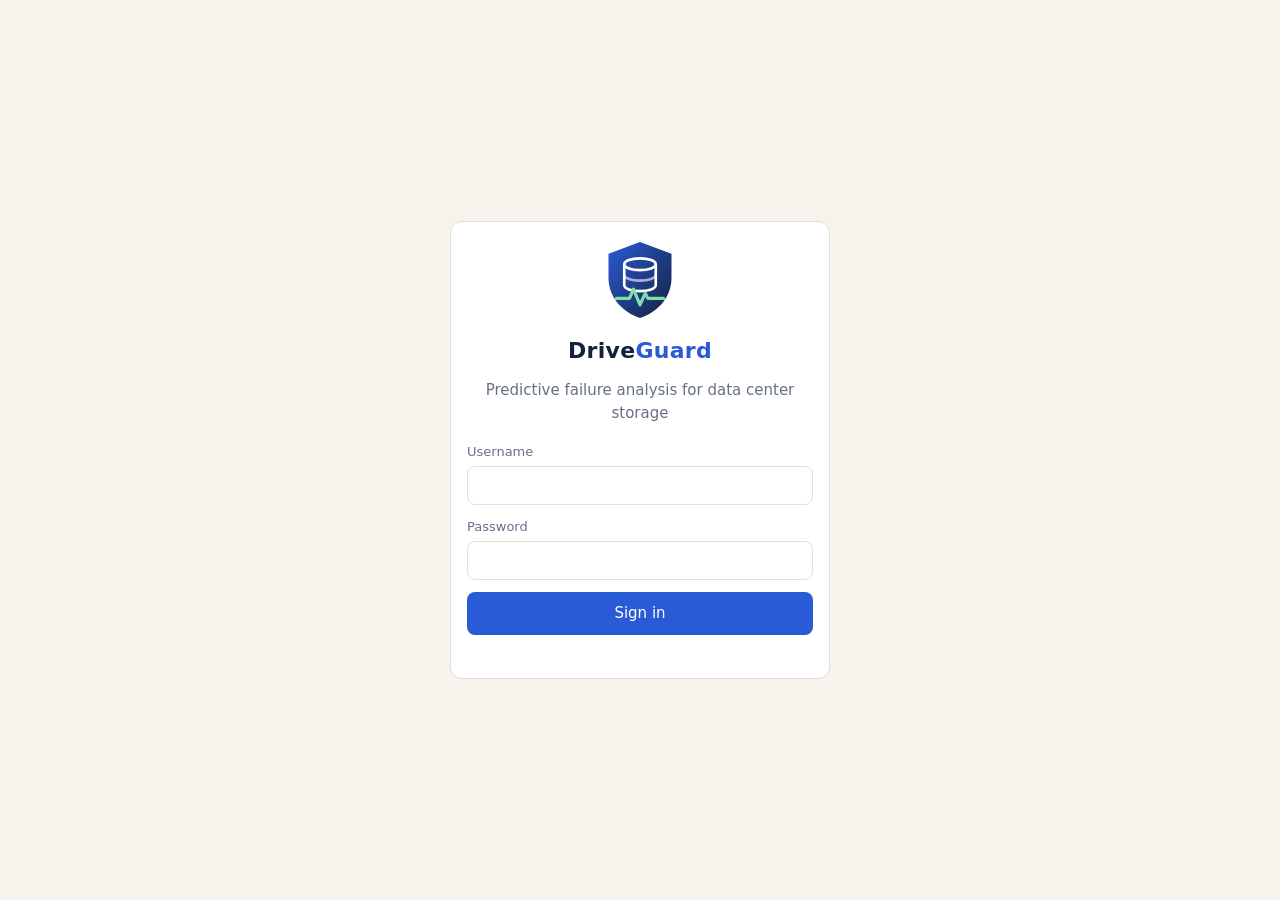
<file: frontend/index.html>
<!doctype html>
<html lang="en">
<head>
<meta charset="utf-8">
<meta name="viewport" content="width=device-width, initial-scale=1">
<title>DriveGuard</title>
<link rel="icon" href="logo.svg" type="image/svg+xml">
<link rel="stylesheet" href="style.css">
</head>
<body>

<section id="login">
  <form id="loginForm" class="card login-card" autocomplete="off">
    <img src="logo.svg" alt="DriveGuard logo" class="logo">
    <div class="brand center">Drive<b>Guard</b></div>
    <p class="muted center tag-line">Predictive failure analysis for data center storage</p>
    <label>Username<input id="u" required></label>
    <label>Password<input id="p" type="password" required></label>
    <button class="btn" type="submit">Sign in</button>
    <p id="loginErr" class="err center"></p>
  </form>
</section>

<div id="shell" hidden>
  <aside class="side">
    <div class="side-brand"><img src="logo.svg" alt="" width="34" height="34"><div class="brand">Drive<b>Guard</b></div></div>
    <nav id="nav">
      <a data-v="fleet">Fleet Dashboard</a>
      <a data-v="drives">Drive Risk Details</a>
      <a data-v="model">Model Results</a>
      <a data-v="sim">Failure Simulation</a>
      <a data-v="assistant">AI Assistant</a>
      <a data-v="logs">System Logs</a>
    </nav>
    <div class="who"><span id="whoName"></span><span id="whoRole" class="pill"></span>
      <button class="btn ghost" id="out">Sign out</button></div>
  </aside>
  <main id="view"></main>
</div>

<script src="chart.umd.js"></script>
<script src="script.js"></script>
</body>
</html>
</file>
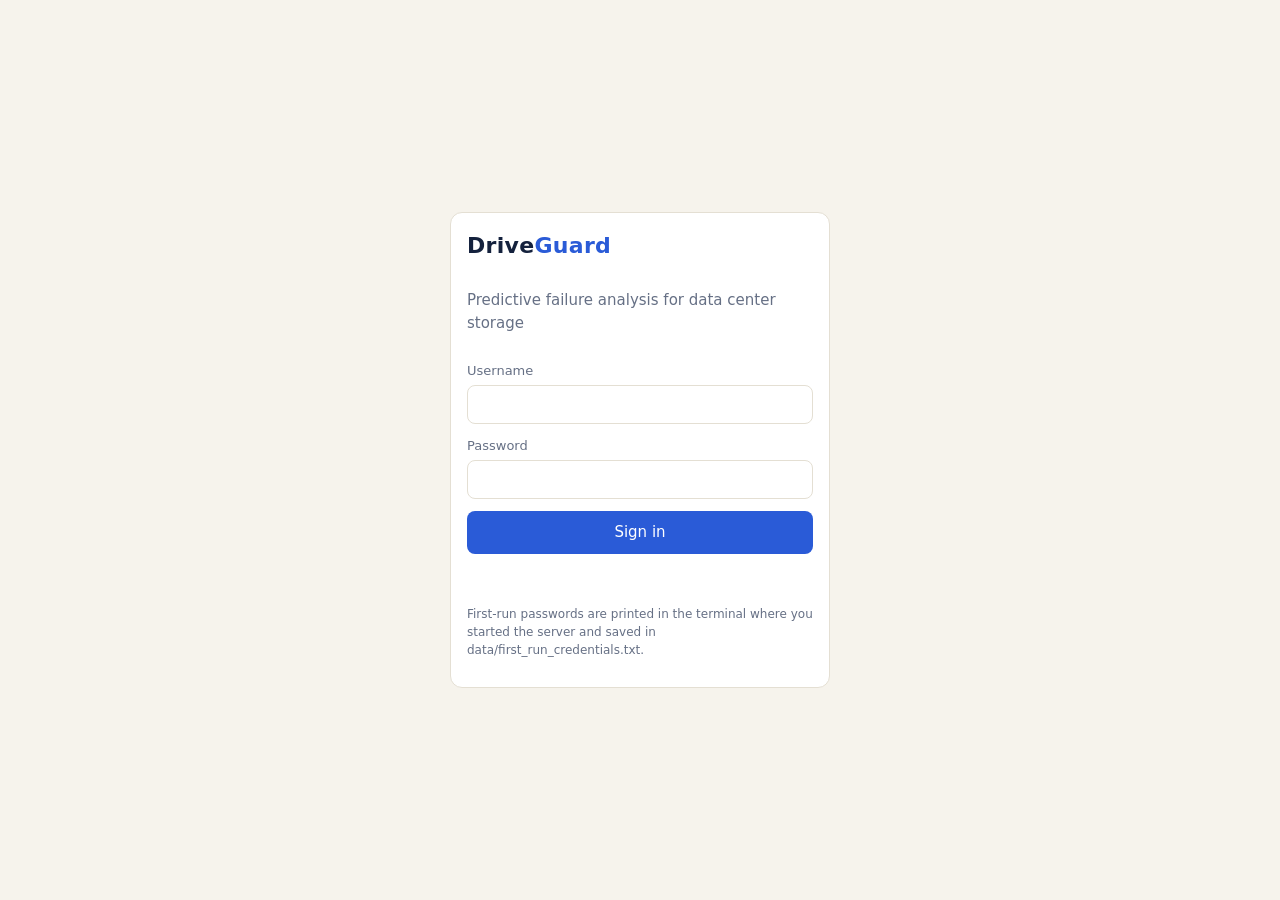
<file: DriveGuard_site/DriveGuard_site/frontend/index.html>
<!doctype html>
<html lang="en">
<head>
<meta charset="utf-8">
<meta name="viewport" content="width=device-width, initial-scale=1">
<title>DriveGuard</title>
<link rel="stylesheet" href="style.css">
</head>
<body>

<section id="login">
  <form id="loginForm" class="card login-card" autocomplete="off">
    <div class="brand">Drive<b>Guard</b></div>
    <p class="muted">Predictive failure analysis for data center storage</p>
    <label>Username<input id="u" required></label>
    <label>Password<input id="p" type="password" required></label>
    <button class="btn" type="submit">Sign in</button>
    <p id="loginErr" class="err"></p>
    <p class="muted small">First-run passwords are printed in the terminal where you started the server and saved in data/first_run_credentials.txt.</p>
  </form>
</section>

<div id="shell" hidden>
  <aside class="side">
    <div class="brand">Drive<b>Guard</b></div>
    <nav id="nav">
      <a data-v="fleet">Fleet Dashboard</a>
      <a data-v="drives">Drive Risk Details</a>
      <a data-v="sim">Failure Simulation</a>
      <a data-v="assistant">AI Assistant</a>
      <a data-v="logs">System Logs</a>
    </nav>
    <div class="who"><span id="whoName"></span><span id="whoRole" class="pill"></span>
      <button class="btn ghost" id="out">Sign out</button></div>
  </aside>
  <main id="view"></main>
</div>

<script src="chart.umd.js"></script>
<script src="script.js"></script>
</body>
</html>
</file>
<file: frontend/style.css>
:root{--bg:#f6f3ec;--card:#fff;--ink:#1d2433;--muted:#667085;--line:#e4dfd3;--navy:#14213d;--ok:#2f855a;--watch:#c27c0e;--risk:#c0392b;--accent:#2a5bd7}
*{box-sizing:border-box}
body{margin:0;font:15px/1.5 "Segoe UI",system-ui,sans-serif;background:var(--bg);color:var(--ink)}
[hidden]{display:none!important}
.muted{color:var(--muted)} .small{font-size:12px}
.brand{font-size:22px;font-weight:600;letter-spacing:.3px}
.center{text-align:center}
.logo{width:84px;height:84px;margin:0 auto}
.tag-line{margin:0 0 6px}
.side-brand{display:flex;align-items:center;gap:10px} .brand b{color:#7aa2ff}
#login{min-height:100vh;display:grid;place-items:center;padding:16px}
.login-card{width:100%;max-width:380px;display:flex;flex-direction:column;gap:12px}
.login-card .brand{color:var(--navy)} .login-card .brand b{color:var(--accent)}
label{display:flex;flex-direction:column;gap:4px;font-size:13px;color:var(--muted)}
input,select{padding:9px 10px;border:1px solid var(--line);border-radius:8px;font:inherit;color:var(--ink);background:#fff}
.btn{background:var(--accent);color:#fff;border:0;border-radius:8px;padding:10px 14px;font:inherit;cursor:pointer}
.btn.ghost{background:transparent;border:1px solid #3a4a6e;color:#cfd8ee;padding:6px 10px;font-size:13px}
.btn.sm{padding:5px 10px;font-size:13px}
.err{color:var(--risk);margin:0;min-height:1em}
#shell{display:grid;grid-template-columns:230px 1fr;min-height:100vh}
.side{background:var(--navy);color:#fff;padding:20px 14px;display:flex;flex-direction:column;gap:20px;position:sticky;top:0;height:100vh}
nav{display:flex;flex-direction:column;gap:2px}
nav a{padding:9px 12px;border-radius:8px;color:#cfd8ee;cursor:pointer}
nav a:hover{background:#1f3159} nav a.on{background:#2a5bd7;color:#fff}
.who{margin-top:auto;display:flex;flex-direction:column;gap:8px;font-size:13px}
.pill{display:inline-block;padding:1px 8px;border-radius:99px;background:#27406e;font-size:11px;width:fit-content}
main{padding:24px 28px;max-width:1200px;width:100%}
h1{font-size:22px;margin:0 0 4px} h2{font-size:16px;margin:0 0 10px}
.card{background:var(--card);border:1px solid var(--line);border-radius:12px;padding:16px}
.grid{display:grid;gap:14px;margin:14px 0}
.g4{grid-template-columns:repeat(auto-fit,minmax(170px,1fr))}
.g2{grid-template-columns:repeat(auto-fit,minmax(340px,1fr))}
.kpi .n{font-size:28px;font-weight:600} .kpi .l{font-size:12px;color:var(--muted)}
.n.risk{color:var(--risk)} .n.watch{color:var(--watch)} .n.ok{color:var(--ok)}
.banner{display:block;padding:12px 14px;border-radius:10px;background:#fff7e6;border:1px solid #f0d9a6;margin:14px 0;font-size:14px}
.banner.info{background:#eef3ff;border-color:#c9d8ff}
canvas{max-height:280px}
table{width:100%;border-collapse:collapse;font-size:13px}
th,td{text-align:left;padding:7px 8px;border-bottom:1px solid var(--line);white-space:nowrap}
th{color:var(--muted);font-weight:500}
.scroll{overflow-x:auto}
tr.click{cursor:pointer} tr.click:hover{background:#f3f6ff}
.tag{padding:1px 8px;border-radius:99px;font-size:11px;color:#fff}
.tag.failed{background:var(--risk)} .tag.ind{background:var(--watch)} .tag.none{background:#98a2b3}
.bar{display:flex;gap:10px;flex-wrap:wrap;align-items:end;margin:12px 0}
.ok-t{color:var(--ok)} .bad-t{color:var(--risk)}
ul{margin:6px 0 0 18px;padding:0}
@media(max-width:800px){#shell{grid-template-columns:1fr}.side{position:static;height:auto}main{padding:16px}}

.chip{display:inline-block;padding:3px 10px;border-radius:99px;font-size:12px;background:#e8eefc;color:#1b3a8a;margin:2px 4px 2px 0;cursor:pointer;border:0}
.chip.demo{background:#fff1d6;color:#8a5a00;cursor:default}.chip.real{background:#dcf5e6;color:#1f6b45;cursor:default}
.tag.high{background:var(--risk)}.tag.elev{background:var(--watch)}.tag.low{background:var(--ok)}
.chat{display:flex;flex-direction:column;gap:10px;margin:12px 0;max-height:52vh;overflow:auto}
.msg{padding:10px 12px;border-radius:10px;white-space:pre-wrap;max-width:85%}
.msg.me{background:#e8eefc;align-self:flex-end}.msg.bot{background:#fff;border:1px solid var(--line)}
.row{display:flex;gap:8px}.row input{flex:1}
.bar .btn.alt{background:#fff;color:var(--accent);border:1px solid var(--accent)}
.prog{height:6px;background:#e4dfd3;border-radius:4px;overflow:hidden;margin-top:8px}.prog i{display:block;height:100%;width:40%;background:var(--accent);animation:mv 1.2s infinite linear}
@keyframes mv{0%{margin-left:-40%}100%{margin-left:100%}}
.cm{display:grid;grid-template-columns:auto 1fr 1fr;gap:4px;max-width:340px;font-size:13px;text-align:center}
.cm div{padding:10px;border-radius:6px;background:#f3f1ea}.cm .h{background:none;color:var(--muted)}
</file>
<file: DriveGuard_site/DriveGuard_site/frontend/style.css>
:root{--bg:#f6f3ec;--card:#fff;--ink:#1d2433;--muted:#667085;--line:#e4dfd3;--navy:#14213d;--ok:#2f855a;--watch:#c27c0e;--risk:#c0392b;--accent:#2a5bd7}
*{box-sizing:border-box}
body{margin:0;font:15px/1.5 "Segoe UI",system-ui,sans-serif;background:var(--bg);color:var(--ink)}
[hidden]{display:none!important}
.muted{color:var(--muted)} .small{font-size:12px}
.brand{font-size:22px;font-weight:600;letter-spacing:.3px} .brand b{color:#7aa2ff}
#login{min-height:100vh;display:grid;place-items:center;padding:16px}
.login-card{width:100%;max-width:380px;display:flex;flex-direction:column;gap:12px}
.login-card .brand{color:var(--navy)} .login-card .brand b{color:var(--accent)}
label{display:flex;flex-direction:column;gap:4px;font-size:13px;color:var(--muted)}
input,select{padding:9px 10px;border:1px solid var(--line);border-radius:8px;font:inherit;color:var(--ink);background:#fff}
.btn{background:var(--accent);color:#fff;border:0;border-radius:8px;padding:10px 14px;font:inherit;cursor:pointer}
.btn.ghost{background:transparent;border:1px solid #3a4a6e;color:#cfd8ee;padding:6px 10px;font-size:13px}
.btn.sm{padding:5px 10px;font-size:13px}
.err{color:var(--risk);margin:0;min-height:1em}
#shell{display:grid;grid-template-columns:230px 1fr;min-height:100vh}
.side{background:var(--navy);color:#fff;padding:20px 14px;display:flex;flex-direction:column;gap:20px;position:sticky;top:0;height:100vh}
nav{display:flex;flex-direction:column;gap:2px}
nav a{padding:9px 12px;border-radius:8px;color:#cfd8ee;cursor:pointer}
nav a:hover{background:#1f3159} nav a.on{background:#2a5bd7;color:#fff}
.who{margin-top:auto;display:flex;flex-direction:column;gap:8px;font-size:13px}
.pill{display:inline-block;padding:1px 8px;border-radius:99px;background:#27406e;font-size:11px;width:fit-content}
main{padding:24px 28px;max-width:1200px;width:100%}
h1{font-size:22px;margin:0 0 4px} h2{font-size:16px;margin:0 0 10px}
.card{background:var(--card);border:1px solid var(--line);border-radius:12px;padding:16px}
.grid{display:grid;gap:14px;margin:14px 0}
.g4{grid-template-columns:repeat(auto-fit,minmax(170px,1fr))}
.g2{grid-template-columns:repeat(auto-fit,minmax(340px,1fr))}
.kpi .n{font-size:28px;font-weight:600} .kpi .l{font-size:12px;color:var(--muted)}
.n.risk{color:var(--risk)} .n.watch{color:var(--watch)} .n.ok{color:var(--ok)}
.banner{display:block;padding:12px 14px;border-radius:10px;background:#fff7e6;border:1px solid #f0d9a6;margin:14px 0;font-size:14px}
.banner.info{background:#eef3ff;border-color:#c9d8ff}
canvas{max-height:280px}
table{width:100%;border-collapse:collapse;font-size:13px}
th,td{text-align:left;padding:7px 8px;border-bottom:1px solid var(--line);white-space:nowrap}
th{color:var(--muted);font-weight:500}
.scroll{overflow-x:auto}
tr.click{cursor:pointer} tr.click:hover{background:#f3f6ff}
.tag{padding:1px 8px;border-radius:99px;font-size:11px;color:#fff}
.tag.failed{background:var(--risk)} .tag.ind{background:var(--watch)} .tag.none{background:#98a2b3}
.bar{display:flex;gap:10px;flex-wrap:wrap;align-items:end;margin:12px 0}
.ok-t{color:var(--ok)} .bad-t{color:var(--risk)}
ul{margin:6px 0 0 18px;padding:0}
@media(max-width:800px){#shell{grid-template-columns:1fr}.side{position:static;height:auto}main{padding:16px}}
</file>
